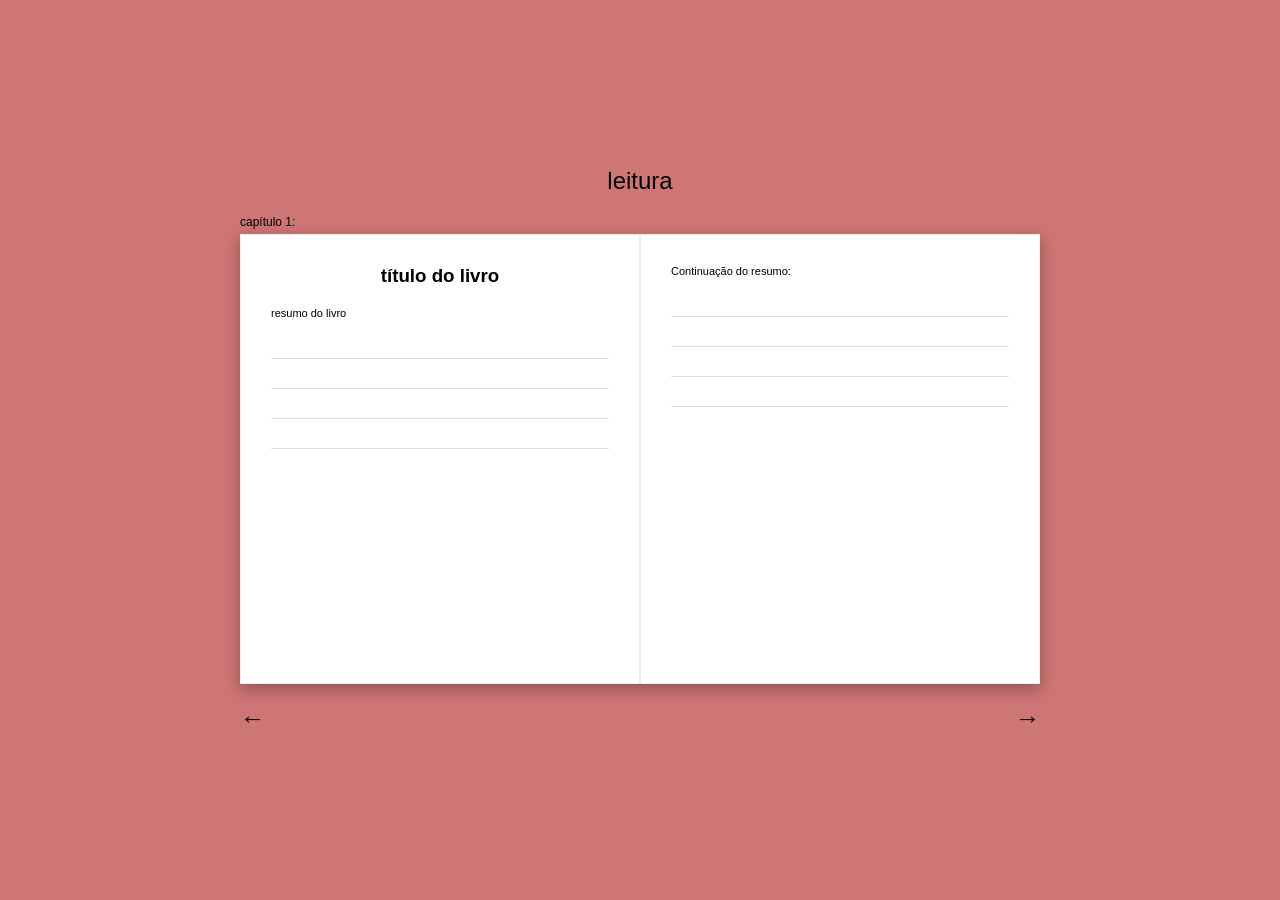
<file: leitura.html>
<!DOCTYPE html>
<html lang="en">
<head>
    <meta charset="UTF-8">
    <meta name="viewport" content="width=device-width, initial-scale=1.0">
    <title>Leitura</title>
    <link rel="stylesheet" href="style.css">
</head>
<body>
    <div class="center-screen">
        <h2 style="margin-bottom: 20px; font-weight: normal;">leitura</h2>
        <p style="width: 90%; max-width: 800px; font-size: 12px; margin-bottom: 5px;">capítulo 1:</p>
        <div class="spread">
            <div class="page">
                <h3 style="text-align: center; margin-bottom: 20px;">título do livro</h3>
                <p style="font-size: 11px; margin-bottom: 20px;">resumo do livro</p>
                <div class="line"></div><div class="line"></div><div class="line"></div><div class="line"></div>
            </div>
            <div class="page">
                <p style="font-size: 11px; margin-bottom: 20px;">Continuação do resumo:</p>
                <div class="line"></div><div class="line"></div><div class="line"></div><div class="line"></div>
            </div>
        </div>
        <div style="display: flex; justify-content: space-between; width: 90%; max-width: 800px; margin-top: 20px; font-size: 25px;">
            <a href="index.html" style="text-decoration: none; color: #000;">←</a>
            <span>→</span>
        </div>
    </div>
</body>
</html>
</file>
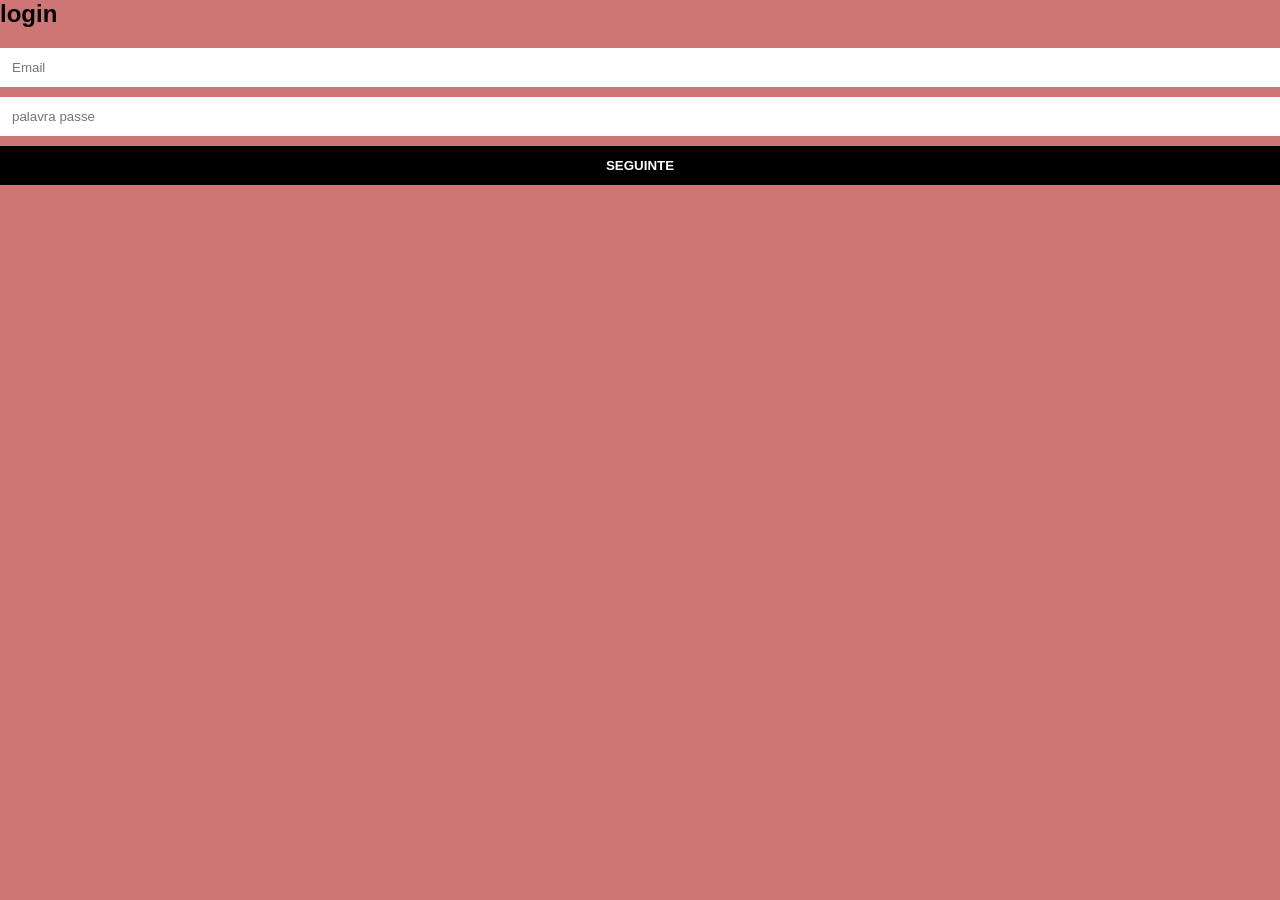
<file: login.html>
<!DOCTYPE html>
<html lang="pt-br">
<head>
    <meta charset="UTF-8">
    <meta name="viewport" content="width=device-width, initial-scale=1.0">
    <link rel="stylesheet" href="style.css">
    <title>Login</title>
</head>
<body>
    <div class="center-box">
        <h2 style="margin-right: 360px; margin-bottom: 20px;">login</h2>
        <form action="index.html">
            <input type="email" placeholder="Email">
            <input type="password" placeholder="palavra passe">
            <button type="submit">SEGUINTE</button>
        </form>
    </div>
</body>
</html>
</file>
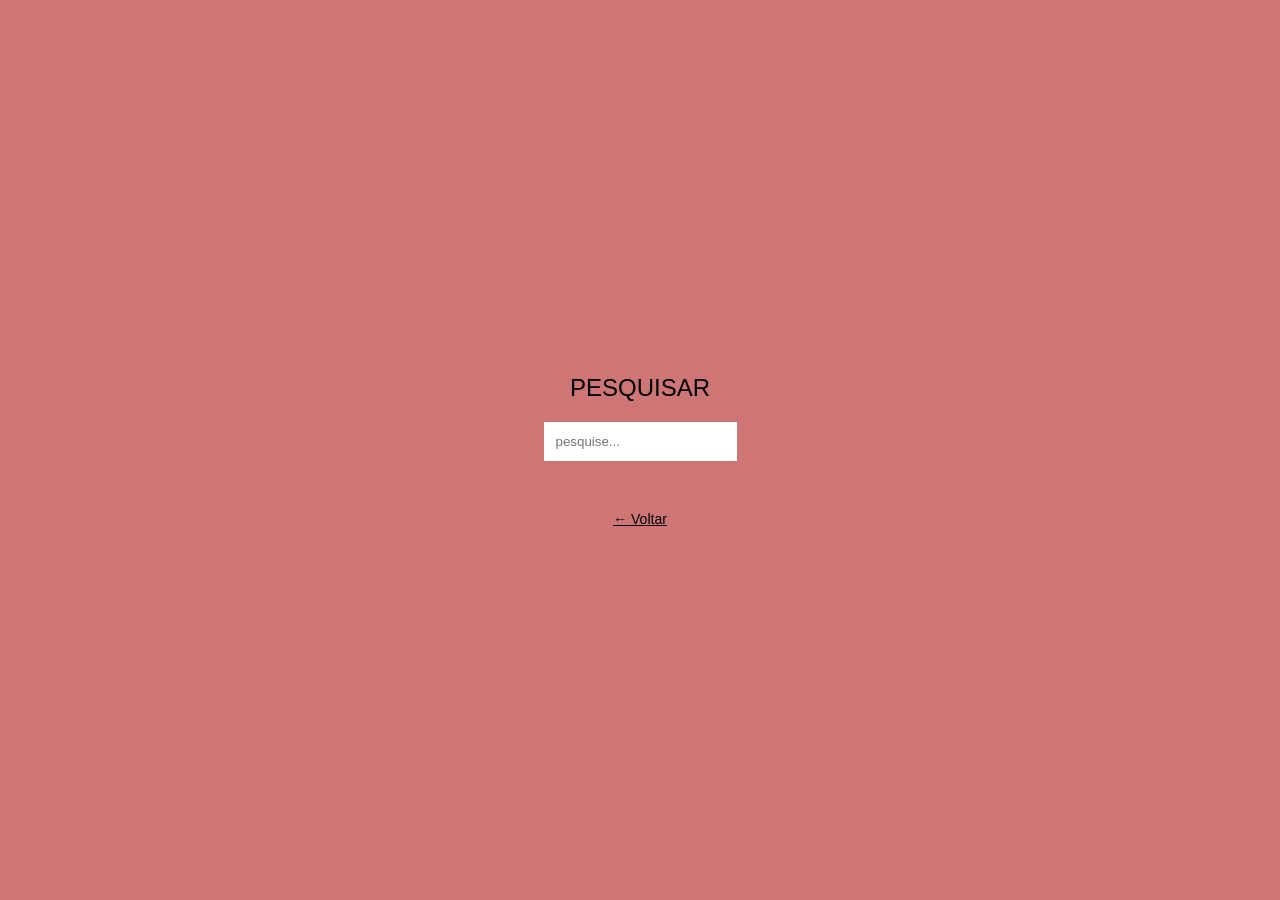
<file: pesquisa.html>
<!DOCTYPE html>
<html lang="en">
<head>
    <meta charset="UTF-8">
    <meta name="viewport" content="width=device-width, initial-scale=1.0">
    <link rel="stylesheet" href="style.css">
    <title>Pesquisar</title>
</head>
<body>
    <div class="center-screen">
        <h2 style="margin-bottom: 20px; font-weight: normal;">PESQUISAR</h2>
        <div class="search-form">
            <input type="text" id="busca" placeholder="pesquise...">
            <p id="feedback" style="margin-top: 10px; font-size: 12px;"></p>
        </div>
        <a href="index.html" style="margin-top: 30px; color: #000; font-size: 14px;">← Voltar</a>
    </div>
    <script src="arquivo.js"></script>
</body>
</html>
</file>
<file: style.css>
:root {
    --bg: #CD7675;
    --white: #FFFFFF;
    --black: #000000;
}

* {
    margin: 0;
    padding: 0;
    box-sizing: border-box;
    font-family: sans-serif;
}

body {
    background-color: var(--bg);
    color: var(--black);
}

.container {
    display: flex;
    min-height: 100vh;
}

/* Sidebar */
.sidebar {
    width: 160px;
    border-right: 1px solid var(--black);
    padding: 20px;
    display: flex;
    flex-direction: column;
}

.sidebar h3 {
    font-size: 14px;
    margin-bottom: 20px;
}

.sidebar ul {
    list-style: none;
    flex-grow: 1;
}

.sidebar li {
    margin-bottom: 10px;
    font-size: 13px;
}

.sidebar-footer {
    display: flex;
    gap: 15px;
    font-size: 20px;
}

.sidebar-footer a {
    text-decoration: none;
    color: var(--black);
}


.main {
    flex-grow: 1;
    padding: 20px 40px;
}

.header-top {
    text-align: right;
    margin-bottom: 10px;
}

.header-top a {
    text-decoration: none;
    font-size: 20px;
}

.title-section {
    text-align: center;
    margin-bottom: 40px;
}

.title-section h1 {
    font-size: 32px;
}

.title-section p {
    font-size: 14px;
}

.row-label {
    text-align: left;
    font-size: 12px;
    font-weight: bold;
    margin: 20px 0 10px 0;
}

.book-row {
    display: flex;
    gap: 30px;
    justify-content: center;
    margin-bottom: 30px;
}

.book {
    width: 100px;
    text-align: center;
    text-decoration: none;
    color: var(--black);
}


.cover {
    width: 100px;
    height: 145px;
    border-radius: 2px;
    margin-bottom: 5px;
    box-shadow: 2px 2px 8px rgba(0,0,0,0.2);
    object-fit: cover; 
    display: block;
    background-color: #eee; 
}

.book p {
    font-size: 10px;
    font-weight: bold;
}

.view-all {
    display: block;
    text-align: center;
    margin-top: 20px;
    text-decoration: none;
    color: var(--black);
    font-size: 12px;
}


.center-screen {
    display: flex;
    flex-direction: column;
    align-items: center;
    justify-content: center;
    height: 100vh;
}

.login-container, .search-container {
    width: 100%;
    max-width: 400px;
}

.form-title {
    margin-bottom: 20px;
    font-weight: normal;
}

input {
    width: 100%;
    padding: 12px;
    border: none;
    margin-bottom: 10px;
    outline: none;
}

button {
    width: 100%;
    padding: 12px;
    background: var(--black);
    color: var(--white);
    border: none;
    cursor: pointer;
    font-weight: bold;
}

.back-link {
    margin-top: 30px;
    color: var(--black);
    font-size: 14px;
    text-decoration: none;
}


.leitura-header { margin-bottom: 20px; font-weight: normal; }
.capitulo { width: 90%; max-width: 800px; font-size: 12px; margin-bottom: 5px; text-align: left; }
.spread { display: flex; width: 90%; max-width: 800px; height: 450px; background: var(--white); box-shadow: 0 5px 15px rgba(0,0,0,0.3); }
.page { width: 50%; padding: 30px; border: 1px solid #eee; }
.page-title { text-align: center; margin-bottom: 20px; }
.resumo { font-size: 11px; margin-bottom: 20px; }
.line { border-bottom: 1px solid #ddd; height: 20px; margin-bottom: 10px; }
.nav-arrows { display: flex; justify-content: space-between; width: 90%; max-width: 800px; margin-top: 20px; font-size: 25px; }
.nav-arrows a { text-decoration: none; color: var(--black); }
</file>
